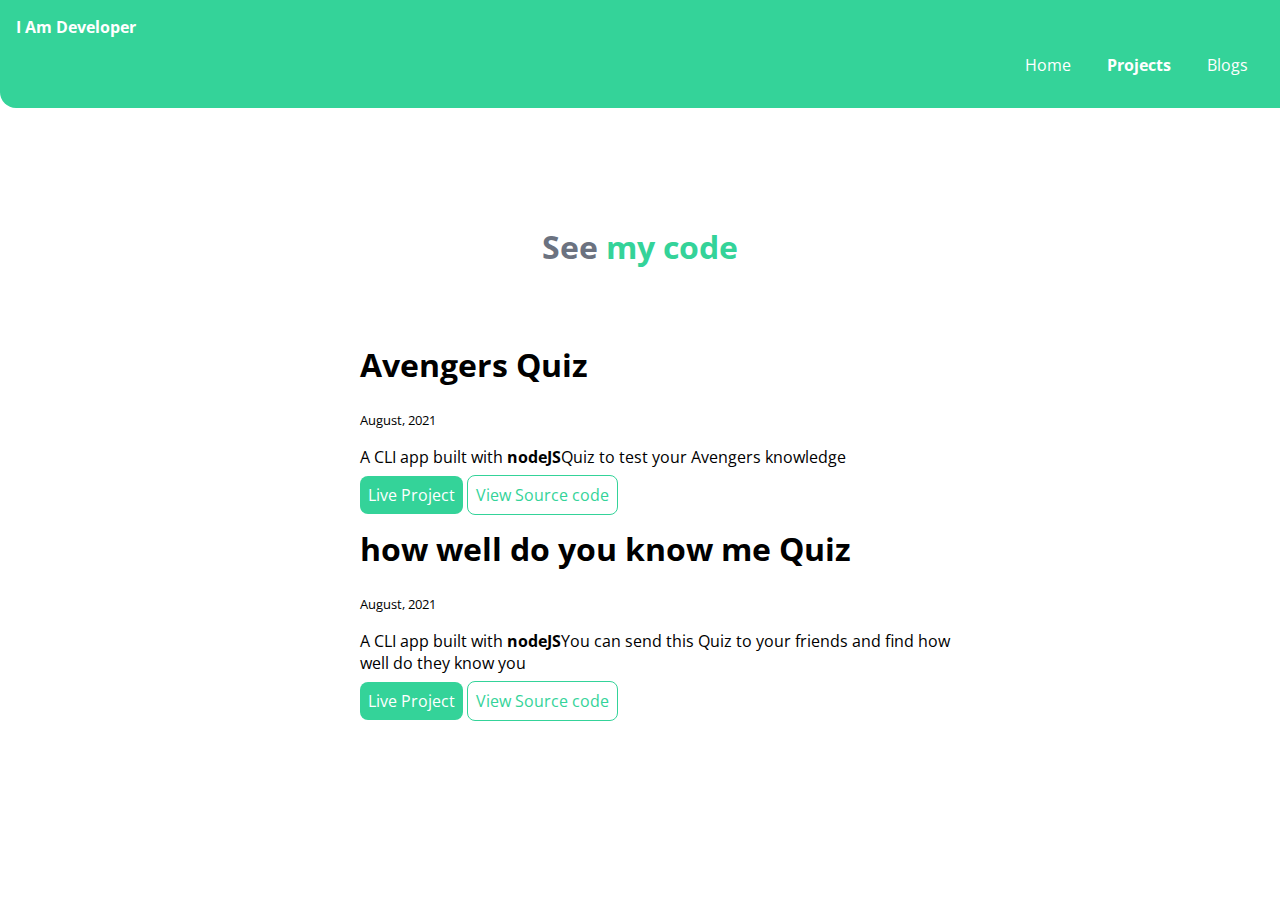
<file: projects.html>
<!DOCTYPE html>
<html lang="en">
<head>
    <meta charset="UTF-8">
    <meta http-equiv="X-UA-Compatible" content="IE=edge">
    <meta name="viewport" content="width=device-width, initial-scale=1.0">
    <title>Projects</title>
    <link href="style.css" rel= "stylesheet" />
</head>
<body>
    <nav class="navigation container">
        <div class="nav-brand">I Am Developer</div>
        <ul class="list-non-bullet nav-pills">
            <li class="list-item-inline">
                <a class="link" href="/">Home</a>
            </li>
            <li class="list-item-inline">
                <a class="link link-active" href="projects.html">Projects</a>
            </li>
            <li class="list-item-inline">
                <a class="link" href="blogs.html">Blogs</a>
            </li>
        </ul>
    </nav>
    
    <Header class="hero">
        <h1 class="hero-heading">See <span class="heading-inverted"> my code</span></h1>      
    </Header>

    <ul class="list-non-bullet">
        
            <li>
                <div class="container container-center">
                    <h1>Avengers Quiz</h1>
                     <small>August, 2021</small>
                     <p>A CLI app built with <strong>nodeJS</strong>Quiz to test your Avengers knowledge</p>
                
                     <a class="link link-primary" href="https://replit.com/@sharathcode/Avengers-Quiz#index.js?embed=1&output=1">Live Project</a>
                     <a class="link link-secondary" href="https://github.com/sharath-io">View Source code</a>
                </div>
            </li>
                <!-- <div class="margin-md">

                </div> -->
            <li>
                <div class="container container-center">
                    <h1>how well do you know me Quiz</h1>
                    <small>August, 2021</small>
                    <p>A CLI app built with <strong>nodeJS</strong>You can send this Quiz to your friends and find how well do they know you</p>
                    
                    <a class="link link-primary" href="https://replit.com/@sharathcode/Do-you-Know-me#index.js?embed=1&output=1">Live Project</a>
                    <a class="link link-secondary" href="https://github.com/sharath-io">View Source code</a>
                </div>
        </li>
    </ul>
</body>
</html>
</file>
<file: style.css>
@import url('https://fonts.googleapis.com/css2?family=Open+Sans:ital,wght@1,300&display=swap');

:root {
    --primary-color: #34D399;
    --light-black-color: #6B7280;
    --off-white: #F3F4F6;
}

body {
    font-family: 'Open Sans', sans-serif;
    margin:0px;
}

hr {
    margin: 2rem 0rem;
}

/* spaces */
.margin-md{
    margin: 3rem;
}

.container {
    padding-left: 1rem;
    padding-right: 1rem;
}

.container-center {
    max-width: 600px;
    margin: auto;
}


.link {
    text-decoration: none;
    padding: 0.5rem;
    /* margin-top: 1rem;
    margin-bottom: 1rem; */
}

.link-primary {
    background-color: var(--primary-color);
    color: white;
    border-radius: 0.5rem;
}

.link-secondary {
    color: var(--primary-color);
    border-radius: 0.5rem;
    border: 1px solid var(--primary-color);
}

/* lists */

.list-non-bullet {
    list-style: none;
}

.list-item-inline {
    display: inline;
    padding: 0rem 0.5rem;
}

/* navigation */


.navigation {
    background-color: var(--primary-color);
    color: white;
    padding: 1rem;
    border-bottom-left-radius: 1rem;
}

.navigation .nav-brand {
    font-weight: bold;
    font-size: 1.1 rem;
}

.navigation .nav-pills {
    text-align: right;
}

.navigation .link {
    color: white;
}

.navigation .link-active {
    font-weight: bold;
}


/* Header */

.hero {
    padding: 2rem;
    padding-top: 5rem;
}


.hero .hero-img {
    max-width: 350px;
    display: block;
    margin: auto;
}

.hero .hero-heading {
    text-align: center;
    padding-top: 1rem;
    color: var(--light-black-color);
}

.hero .heading-inverted {
    color: var(--primary-color);
}


/* section */

.section{
    padding: 2rem;
}

.section h1 {
    text-align: center;
}

.ow{
    background-color: var(--off-white);
}

/* footer */

.footer{
    background-color: var(--primary-color);
    padding: 2rem 1rem;
    text-align: center;
    color:white;
    border-top-right-radius: 1rem;
}

.footer .link{
    color:white;
}

.footer .footer-header{
    font-weight: bold;
    font-size: large;

}
.footer ul{
    padding-inline-start: 0px;
}
</file>
